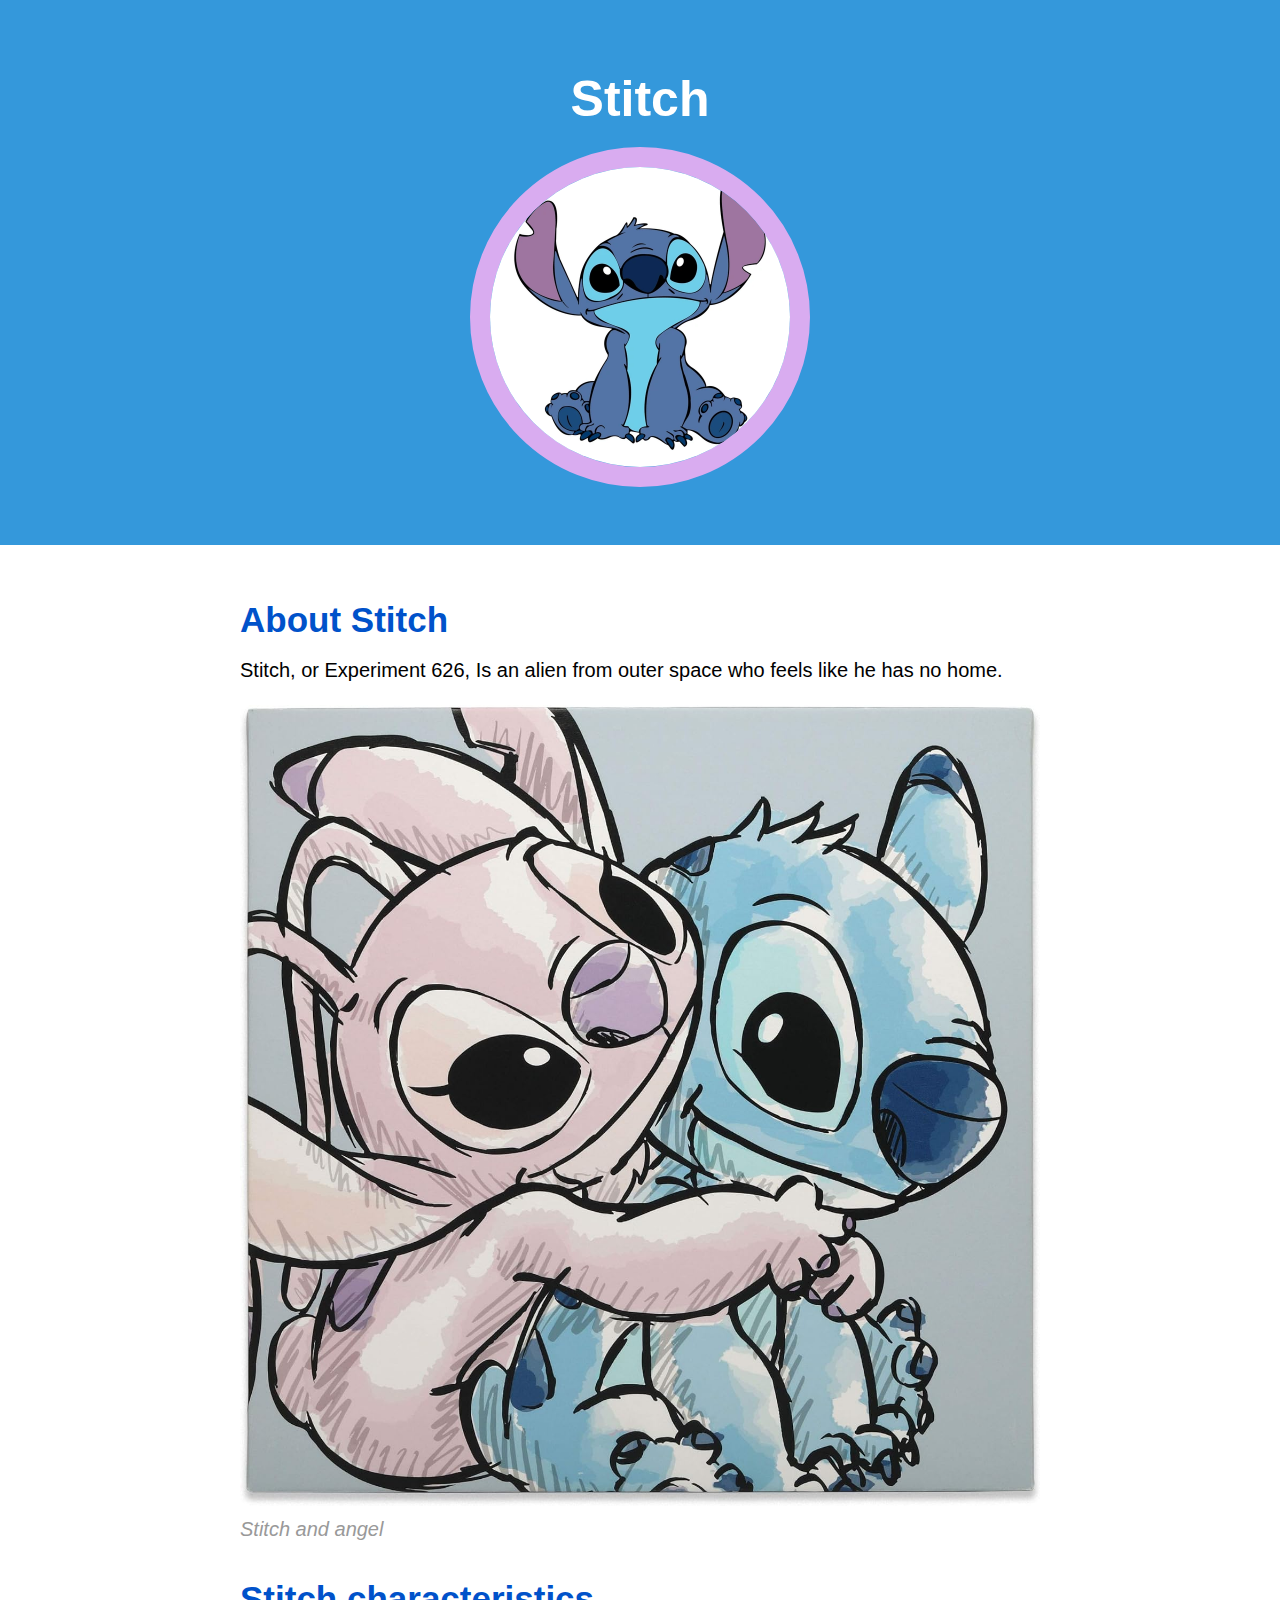
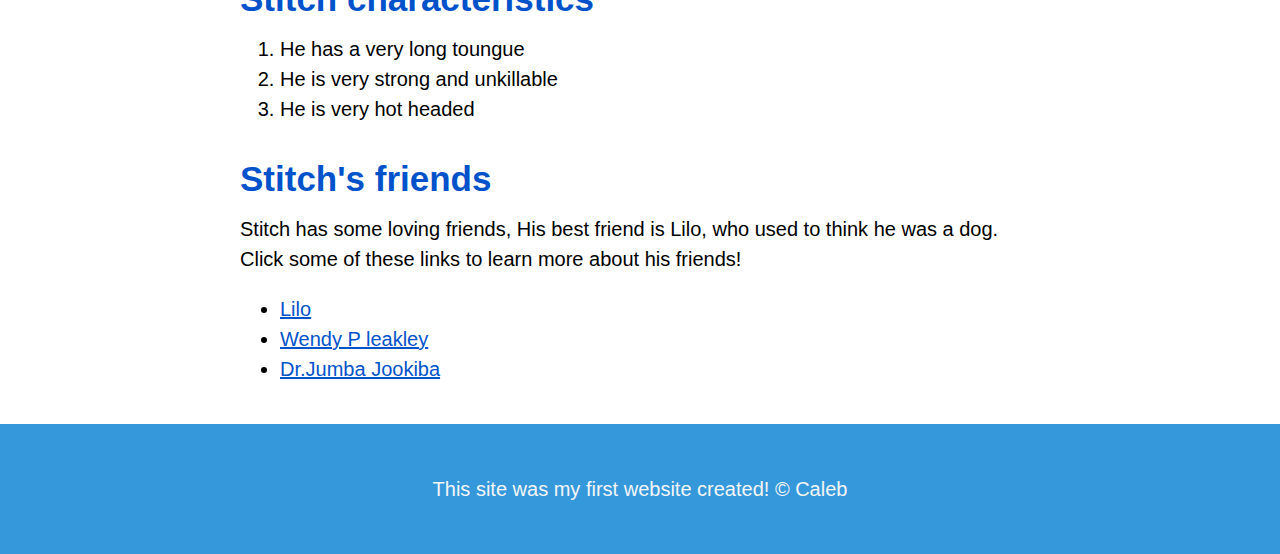
<file: index.html>
<!DOCTYPE html>
<html>
<head>
	<title>Stitch</title>
	<link rel="icon" href="IMG/Stitch.jpg">
	<link rel="preconnect" href="https://fonts.googleapis.com">
	<link rel="preconnect" href="https://fonts.gstatic.com" crossorigin>
	<link href="https://fonts.googleapis.com/css2?family=Bebas+Neue&display=swap" rel="stylesheet">
	<link rel="stylesheet" type="text/css" href="CSS/hero.css">

</head>
<body>
	<!--  Header element -->
	<header>
		<h1>Stitch</h1>
		<img src="IMG/Stitch.jpg">
	</header>

	<!-- main element -->
	<main>
		<h2>About Stitch</h2>
		<p>Stitch, or Experiment 626, Is an alien from outer space who feels like he has no home.</p>
		<img src="IMG/Stitch+angel.jpg">
		<p class="caption">Stitch and angel</p>

		<!-- Characteristics -->
		<h2>Stitch characteristics</h2>
		<ol>
			<li>He has a very long toungue</li>
			<li>He is very strong and unkillable</li>
			<li>He is very hot headed</li>
		</ol>

		<!-- Friends -->
		<h2> Stitch's friends</h2>
		<p>Stitch has some loving friends, His best friend is Lilo, who used to think he was a dog. Click some of these links to learn more about his friends!</p>
		<ul>
			<li><a target="_blank" href="https://disney.fandom.com/wiki/Lilo_Pelekai">Lilo</a></li>
			<li><a target="_blank" href="https://www.giantbomb.com/agent-wendy-pleakley/3005-7863/">Wendy P leakley</a></li>
			<li><a target="_blank" href="https://www.giantbomb.com/dr-jumba-jookiba/3005-7864/">Dr.Jumba Jookiba</a></li>

		</ul>

	</main>

	<!-- Footer element -->
	<footer>
		<p>This site was my first website created! &copy; Caleb</p>
	</footer>
</body>
</html>
</file>
<file: CSS/hero.css>
body {
	margin: 0;
	font-family: 'helvetica', 'Arial', sans-serif;
	font-size: 20px;
	line-height: 30px;
}
header {
	background-color: #3498DB;
	text-align: center;
	padding-top: 50px;
	padding-bottom: 50px;
}
h1, h2 {
	.bebas-neue-regular {
  font-family: "Bebas Neue", sans-serif;
  font-weight: 400;
  font-style: normal;
}

/* header styles */

}
header h1 {
	color: white;
	font-size: 50px;
}

header img{
	border-radius: 170px;
	width: 300px;
	border: 20px solid #D9ACF0;
}

main {
	max-width: 800px;
	margin: 0 auto;
	padding: 20px;

}

main img{
	max-width: 100%;
}

h2{
	font-size: 35px;
	color: #0052CA;
	margin: 40px 0 10px;
}

a{
	color: #0052CA;
}
a:hover{
	color: ghostwhite;
	background-color: #483a94;
}

Footer{
	background-color: #3498DB;
	text-align: center;
	color: whitesmoke;
	padding: 50px;
}

footer p{
	margin: 0;
	
}


p.caption{
	color: #999999;
	font-style: italic;
	margin-top: 0;
}
</file>
